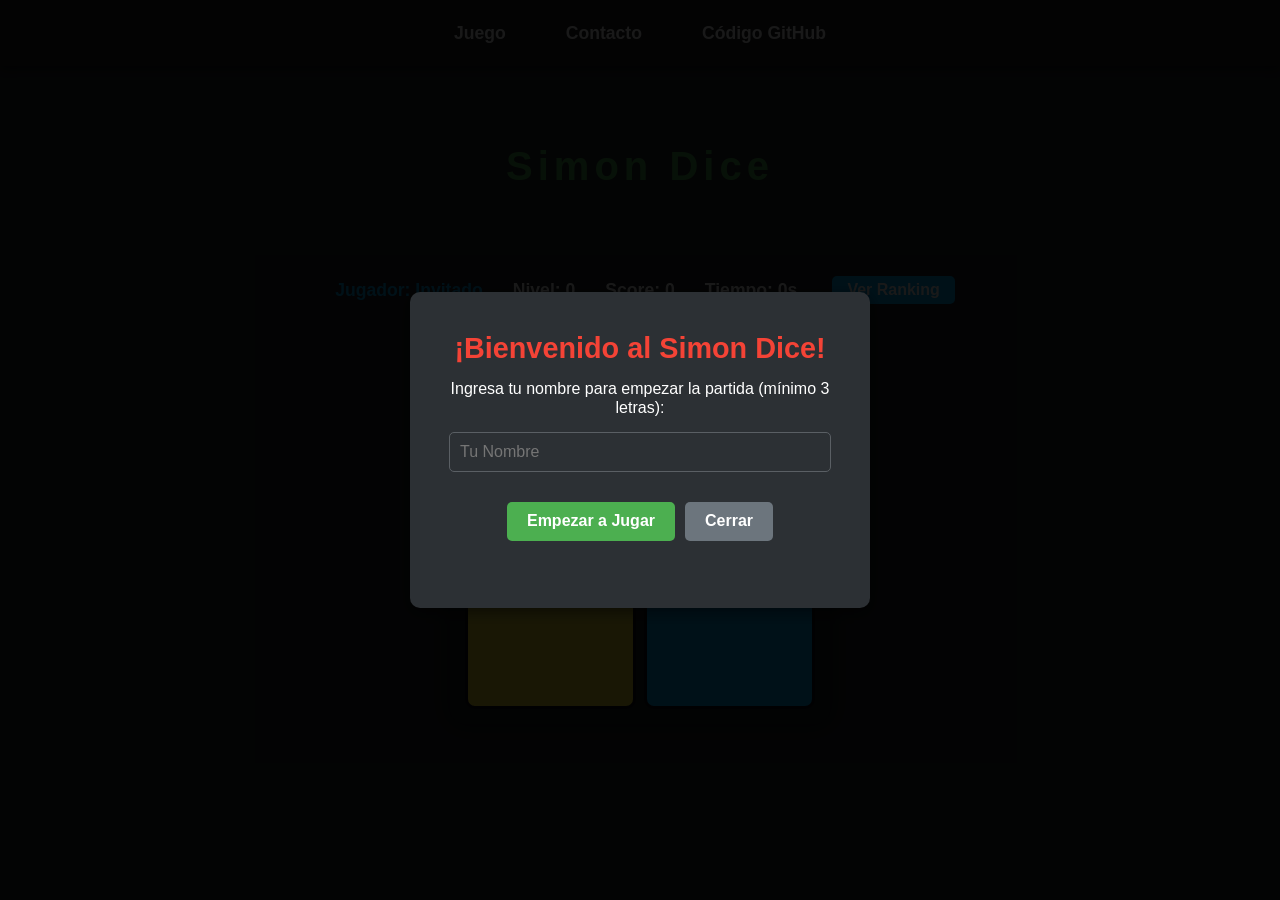
<file: index.html>
<!DOCTYPE html>
<html lang="es">
<head>
  <meta charset="UTF-8">
  <meta name="viewport" content="width=device-width, initial-scale=1.0">
  <link rel="stylesheet" href="css/normalize.css">
  <link rel="stylesheet" href="css/styles.css">
  <script src="js/script.js" defer></script>
  <title>Simon Dice</title>
</head>
<body>
    <header class="header">
        <nav class="nav">
            <a href="index.html" class="nav-link">Juego</a>
            <a href="contacto.html" class="nav-link">Contacto</a>
            <a href="https://github.com/diegoabianchi/simon-says" target="_blank" class="nav-link">Código GitHub</a>
        </nav>
    </header>

    <div class="contenedor-juego">
        <h1 class="titulo">
            <span id="tituloPrincipal">Simon Dice</span>
            <span id="tituloNivel" class="titulo-nivel">Nivel 0</span>
        </h1>
        <div class="info-juego">
            <p class="jugador-nombre">Jugador: <span id="nombreJugador">Invitado</span></p>
            <p>Nivel: <span id="displayNivel">0</span></p>
            <p>Score: <span id="displayScore">0</span></p>
            <p>Tiempo: <span id="displayTiempo">0s</span></p>
            <button id="btnVerRanking" class="btn btn-ranking">Ver Ranking</button>
        </div>
        <div class="tablero-simple">
            <div id="verde" class="boton-simon verde"></div>
            <div id="rojo" class="boton-simon rojo"></div>
            <div id="amarillo" class="boton-simon amarillo"></div>
            <div id="azul" class="boton-simon azul"></div>
        </div>
        
    </div>

    <!-- MODALES (Ocultos por defecto) -->
    <!-- 1. Modal de Inicio de Partida -->
    <div id="modalInicio" class="modal-overlay visible">
        <div class="modal-content">
            <h2>¡Bienvenido al Simon Dice!</h2>
            <p>Ingresa tu nombre para empezar la partida (mínimo 3 letras):</p>
            <input type="text" id="inputNombre" placeholder="Tu Nombre" maxlength="15">
            <div class="controles-modal">
                <button id="btnEmpezar" class="btn btn-principal">Empezar a Jugar</button>
                <button id="btnCerrarInicio" class="btn btn-secundario">Cerrar</button>
            </div>
            <p id="errorNombre" class="mensaje-error"></p>
        </div>
    </div>
    
    <!-- 2. Modal de Fin de Partida -->
    <div id="modalGameOver" class="modal-overlay">
        <div class="modal-content">
            <h2 id="gameOverTitulo">¡FIN DE PARTIDA!</h2>
            <p id="gameOverMensaje">Perdiste la secuencia.</p>
            <p class="final-score">Puntaje Final: <span id="finalScoreDisplay">0</span></p>
            <p class="final-score">Nivel Alcanzado: <span id="finalNivelDisplay">0</span></p>
            <div class="controles-modal">
                <button id="btnReiniciar" class="btn btn-principal">Reiniciar Partida</button>
                <button id="btnVerRankingGameOver" class="btn btn-secundario">Ver Ranking</button>
            </div>
        </div>
    </div>
    
    <!-- 3. Modal de Ranking -->
    <div id="modalRanking" class="modal-overlay">
        <div class="modal-content modal-ranking-content">
            <h2>Ranking de Partidas</h2>
            <div class="controles-ranking">
                <p>Ordenar por:</p>
                <button id="ordenarScore" class="btn btn-secundario">Puntaje</button>
                <button id="ordenarFecha" class="btn btn-secundario">Fecha</button>
            </div>
            <div class="ranking-scroll-area">
                <table id="tablaRanking">
                    <thead>
                        <tr>
                            <th>Jugador</th>
                            <th>Score</th>
                            <th>Nivel</th>
                            <th>Fecha</th>
                        </tr>
                    </thead>
                    <tbody id="cuerpoTablaRanking">
                        <!-- Filas generadas por JS -->
                    </tbody>
                </table>
            </div>
            <div class="controles-ranking-footer">
                <button id="btnCerrarRanking" class="btn btn-secundario">Cerrar</button>
                <button id="btnNuevaPartida" class="btn btn-secundario">Nueva partida</button>
            </div>
        </div>
    </div>
</body>
</html>
</file>
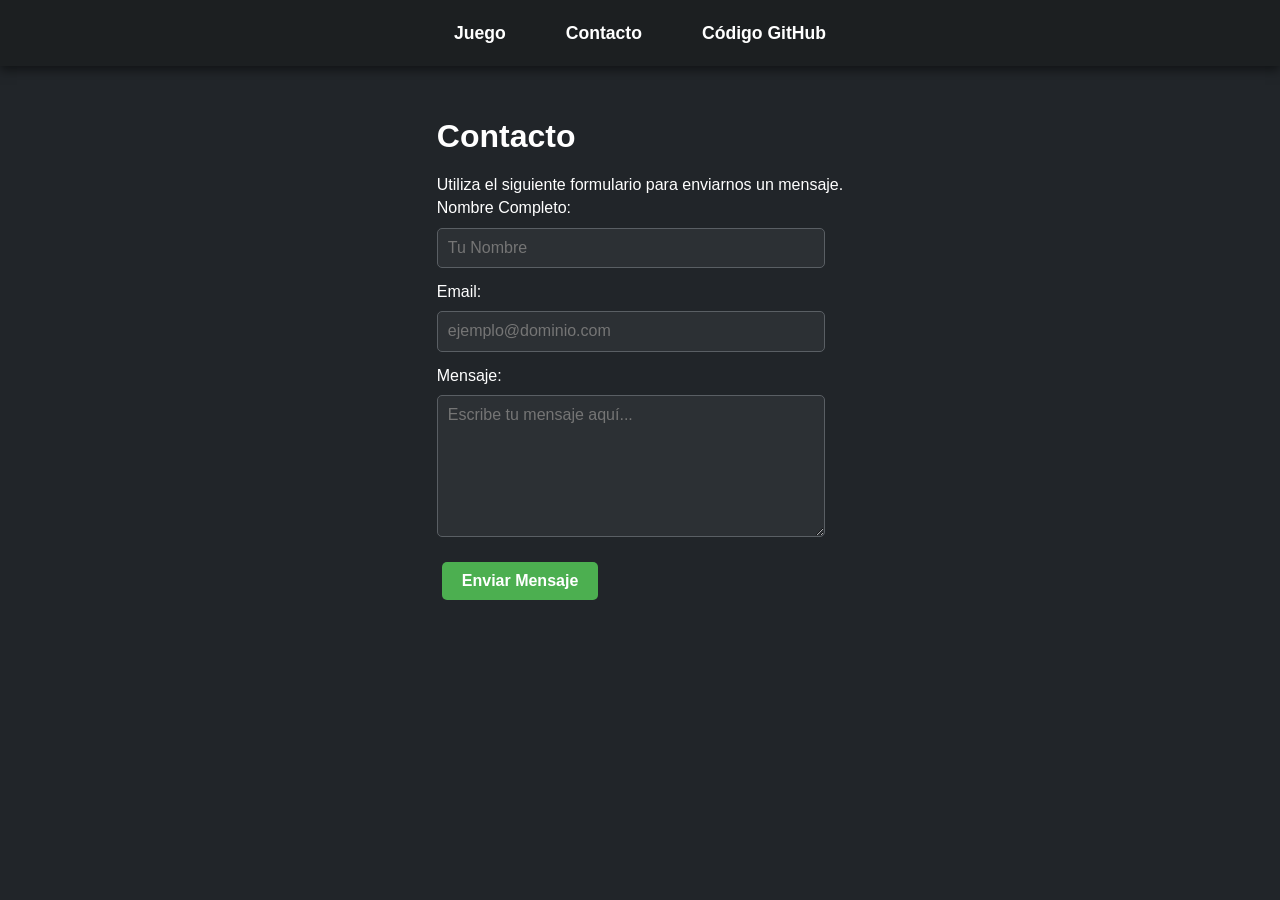
<file: contacto.html>
<!DOCTYPE html>
<html lang="es">
<head>
  <meta charset="UTF-8">
  <meta name="viewport" content="width=device-width, initial-scale=1.0">
  <link rel="stylesheet" href="css/normalize.css">
  <link rel="stylesheet" href="css/styles.css">
  <script src="js/contacto.js" defer></script>
  <title>Contacto - Simon Dice</title>
</head>
<body>
    
    <!-- HEADER Y NAVEGACIÓN -->
    <header class="header">
        <nav class="nav">
            <a href="index.html" class="nav-link">Juego</a>
            <a href="contacto.html" class="nav-link">Contacto</a>
            <a href="https://github.com/diegoabianchi/simon-says" target="_blank" class="nav-link">Código GitHub</a>
        </nav>
    </header>

    <div class="contenedor-contacto">
        <h1 class="titulo-contacto">Contacto</h1>
        <p>Utiliza el siguiente formulario para enviarnos un mensaje.</p>

        <form id="formularioContacto" class="formulario">
            <div class="grupo-campo">
                <label for="nombre">Nombre Completo:</label>
                <input type="text" id="nombre" placeholder="Tu Nombre" required>
                <p class="error-validacion" id="errorNombreC"></p>
            </div>
            
            <div class="grupo-campo">
                <label for="email">Email:</label>
                <input type="text" id="email" placeholder="ejemplo@dominio.com" required>
                <p class="error-validacion" id="errorEmailC"></p>
            </div>
            
            <div class="grupo-campo">
                <label for="mensaje">Mensaje:</label>
                <textarea id="mensaje" placeholder="Escribe tu mensaje aquí..." required></textarea>
                <p class="error-validacion" id="errorMensajeC"></p>
            </div>
            
            <button type="submit" class="btn btn-principal">Enviar Mensaje</button>
            <p class="mensaje-exito" id="mensajeExito"></p>
        </form>
    </div>
</body>
</html>
</file>
<file: css/styles.css>
/* -------------------------------------------------------------------------- */
/* SELECTORES DE ELEMENTOS */
/* -------------------------------------------------------------------------- */

body {
    display: flex;
    flex-direction: column;
    justify-content: flex-start;
    align-items: center;
    min-height: 100vh;
    margin: 0;
    background-color: #212529;
    color: #ffffff;
    font-family: 'Inter', Arial, sans-serif;
}

header {
    display: flex;
    background-color: #1c1f21;
    box-shadow: 0 4px 10px #00000080;
    margin-bottom: 30px;
    padding: 15px 0;
    width: 100%;
}

h2 {
    color: #f44336;
    font-size: 1.8em;
    margin: 10px 0;
}

p {
    margin: 5px 0;
}

table {
    width: 100%;
    border-collapse: collapse;
    margin-top: 0;
    text-align: left;
}

thead {
    background-color: #4caf50;
    color: #ffffff;
}

th, td {
    padding: 10px;
    border: 1px solid #1c1f21;
}

tbody tr:nth-child(odd) {
    background-color: #343a40;
}

tbody tr:hover {
    background-color: #495057;
}

input {
    border: 1px solid #5a5f64;
    border-radius: 5px;
    background-color: #2c3034;
    color: #ffffff;
    font-size: 1em;
    margin: 10px 0;
    padding: 10px;
    width: 90%;
}

textarea {
    border: 1px solid #5a5f64;
    border-radius: 5px;
    background-color: #2c3034;
    color: #ffffff;
    font-size: 1em;
    margin: 10px 0;
    padding: 10px;
    width: 90%;
    min-height: 120px;
    resize: vertical;
}

/* -------------------------------------------------------------------------- */
/* SELECTORES DE CLASE */
/* -------------------------------------------------------------------------- */

.nav {
    display: flex;
    justify-content: center;
    align-items: center;
    width: 100%;
}

.nav-link {
    text-decoration: none;
    background-color: transparent;
    border-radius: 5px;
    color: #ffffff;
    font-size: 1.1em;
    font-weight: bold;
    margin: 0 15px;
    padding: 8px 15px;
    transition: background-color 0.3s;
}

.nav-link:hover {
    background-color: #4caf50;
}

.contenedor-juego {
    display: flex;
    flex-direction: column;
    align-items: center;
    padding: 20px;
}

.titulo {
    display: flex; /* flex para alinear los spans */
    flex-direction: column; /* columna para apilar los spans */
    align-items: center;
    color: #4caf50;
    font-size: 2.5em;
    letter-spacing: 5px;
    margin-bottom: 30px;
    text-align: center;
}

.titulo-nivel { 
    color: #03a9f4; /* Color azul para el nivel */
    font-size: 0.8em;
    font-weight: normal; 
    letter-spacing: 2px;
    margin-top: 5px; 
}

.info-juego {
    display: flex;
    flex-wrap: wrap;
    justify-content: center;
    align-items: center;
    margin-bottom: 25px;
    padding: 10px;
    width: 100%;
}

.info-juego p {
    margin: 0 15px;
    font-size: 1.1em;
    font-weight: bold;
}

.jugador-nombre {
    color: #03a9f4;
}

.tablero-simple {
    display: flex; 
    flex-wrap: wrap; 
    justify-content: space-between; 
    align-content: space-between; 
    width: 350px; 
    height: 350px; 
    padding: 15px; 
    background-color: #1c1f21;
    border-radius: 15px;
    box-shadow: 0 0 20px #00000080;
}

.boton-simon {
    cursor: pointer;
    border: 3px solid #101214;
    border-radius: 10px;
    width: calc(50% - 10px); 
    height: calc(50% - 10px); 
    transition: background-color 0.2s ease-in-out, box-shadow 0.2s ease-in-out;
}

.no-click {
    cursor: not-allowed;
    pointer-events: none;
    opacity: 0.7;
}

.oculto {
    visibility: hidden; /* Mantiene el espacio del elemento */
}

/* --- Colores Base --- */
.verde { background-color: #4caf50; }
.rojo { background-color: #f44336; }
.amarillo { background-color: #ffeb3b; }
.azul { background-color: #03a9f4; }

/* --- Efecto de Iluminación (Usado por JavaScript) --- */
.iluminado {
    box-shadow: 0 0 15px 5px #ffffffcc; 
    opacity: 1;
}

.verde.iluminado { background-color: #8bc34a; }
.rojo.iluminado { background-color: #ff5252; }
.amarillo.iluminado { background-color: #ffc107; }
.azul.iluminado { background-color: #29b6f6; }

/* --- BOTONES GENERALES --- */
.btn {
    cursor: pointer;
    border: none;
    border-radius: 5px;
    font-weight: bold;
    margin: 5px;
    padding: 10px 20px;
    transition: background-color 0.3s, transform 0.1s;
}

.btn-principal {
    background-color: #4caf50;
    color: #ffffff;
}

.btn-principal:hover {
    background-color: #689f38;
}

.btn-secundario {
    background-color: #6c757d;
    color: #ffffff;
}

.btn-secundario:hover {
    background-color: #495057;
}

.btn-ranking {
    background-color: #03a9f4;
    color: #ffffff;
    margin-left: 20px;
    padding: 5px 15px;
}

.btn-ranking:hover {
    background-color: #0288d1;
}

.btn:active {
    transform: scale(0.98);
}

.mensaje-error {
    color: #f44336;
    font-size: 0.9em;
    margin-top: 10px;
    min-height: 1.2em;
}

/* --- MODALES --- */

.modal-overlay {
    /* POSICIÓN Y DISPLAY */
    display: none; /* Regla de ocultamiento inicial */
    position: fixed;
    top: 0;
    left: 0;
    
    /* FLEX Y DIMENSIONES */
    align-items: center;
    justify-content: center;
    height: 100%;
    width: 100%;
    
    /* COLOR Y CAPA */
    background-color: #000000e6;
    z-index: 1000;
}

.modal-overlay.visible {
    display: flex !important; /* !important para forzar la visibilidad */
}

.modal-content {
    display: flex;
    flex-direction: column;
    justify-content: space-around;
    align-items: center;
    border-radius: 10px;
    box-shadow: 0 5px 15px #00000080;
    background-color: #2c3034;
    color: #ffffff;
    max-width: 90%;
    padding: 30px;
    text-align: center;
    width: 400px;
    max-height: 90vh;
    overflow: hidden;
}

.modal-ranking-content {
    display: flex;
    flex-direction: column;
    max-width: 600px;
    width: 90%;
}

.controles-modal {
    display: flex;
    justify-content: center;
    align-items: center;
    flex-wrap: wrap;
    margin-top: 15px;
    width: 100%;
}

.controles-ranking {
    display: flex;
    justify-content: center;
    align-items: center;
    margin: 10px 0;
}

.controles-ranking-footer {
    display: flex;
    justify-content: center;
    align-items: center;
    margin-top: 15px;
    width: 100%;
    gap: 10px; 
}

.final-score {
    color: #4caf50;
    font-size: 1.5em;
    font-weight: bold;
    margin: 10px 0;
}

.ranking-scroll-area {
    flex-grow: 1;
    overflow-y: auto;
    max-height: 400px;
    margin: 15px 0;
    width: 100%;
}


/* -------------------------------------------------------------------------- */
/* MEDIA QUERIES (Siempre al final) */
/* -------------------------------------------------------------------------- */

@media (max-width: 600px) {
    .tituloPrincipal {
        font-size: 1.8em;
    }
    
    .info-juego {
        flex-direction: column;
        align-items: center;
        margin-bottom: 20px;
    }

    .info-juego p {
        margin: 5px 0;
    }
    
    .btn-ranking {
        margin-left: 0;
        margin-top: 10px;
    }
    
    .tablero-simple {
        width: 300px; 
        height: 300px;
        padding: 10px;
    }

    .boton-simon {
        width: calc(50% - 7px);
        height: calc(50% - 7px);
    }

    .modal-content {
        padding: 20px;
    }

    .modal-ranking-content {
        font-size: 0.9em;
    }
}
</file>
